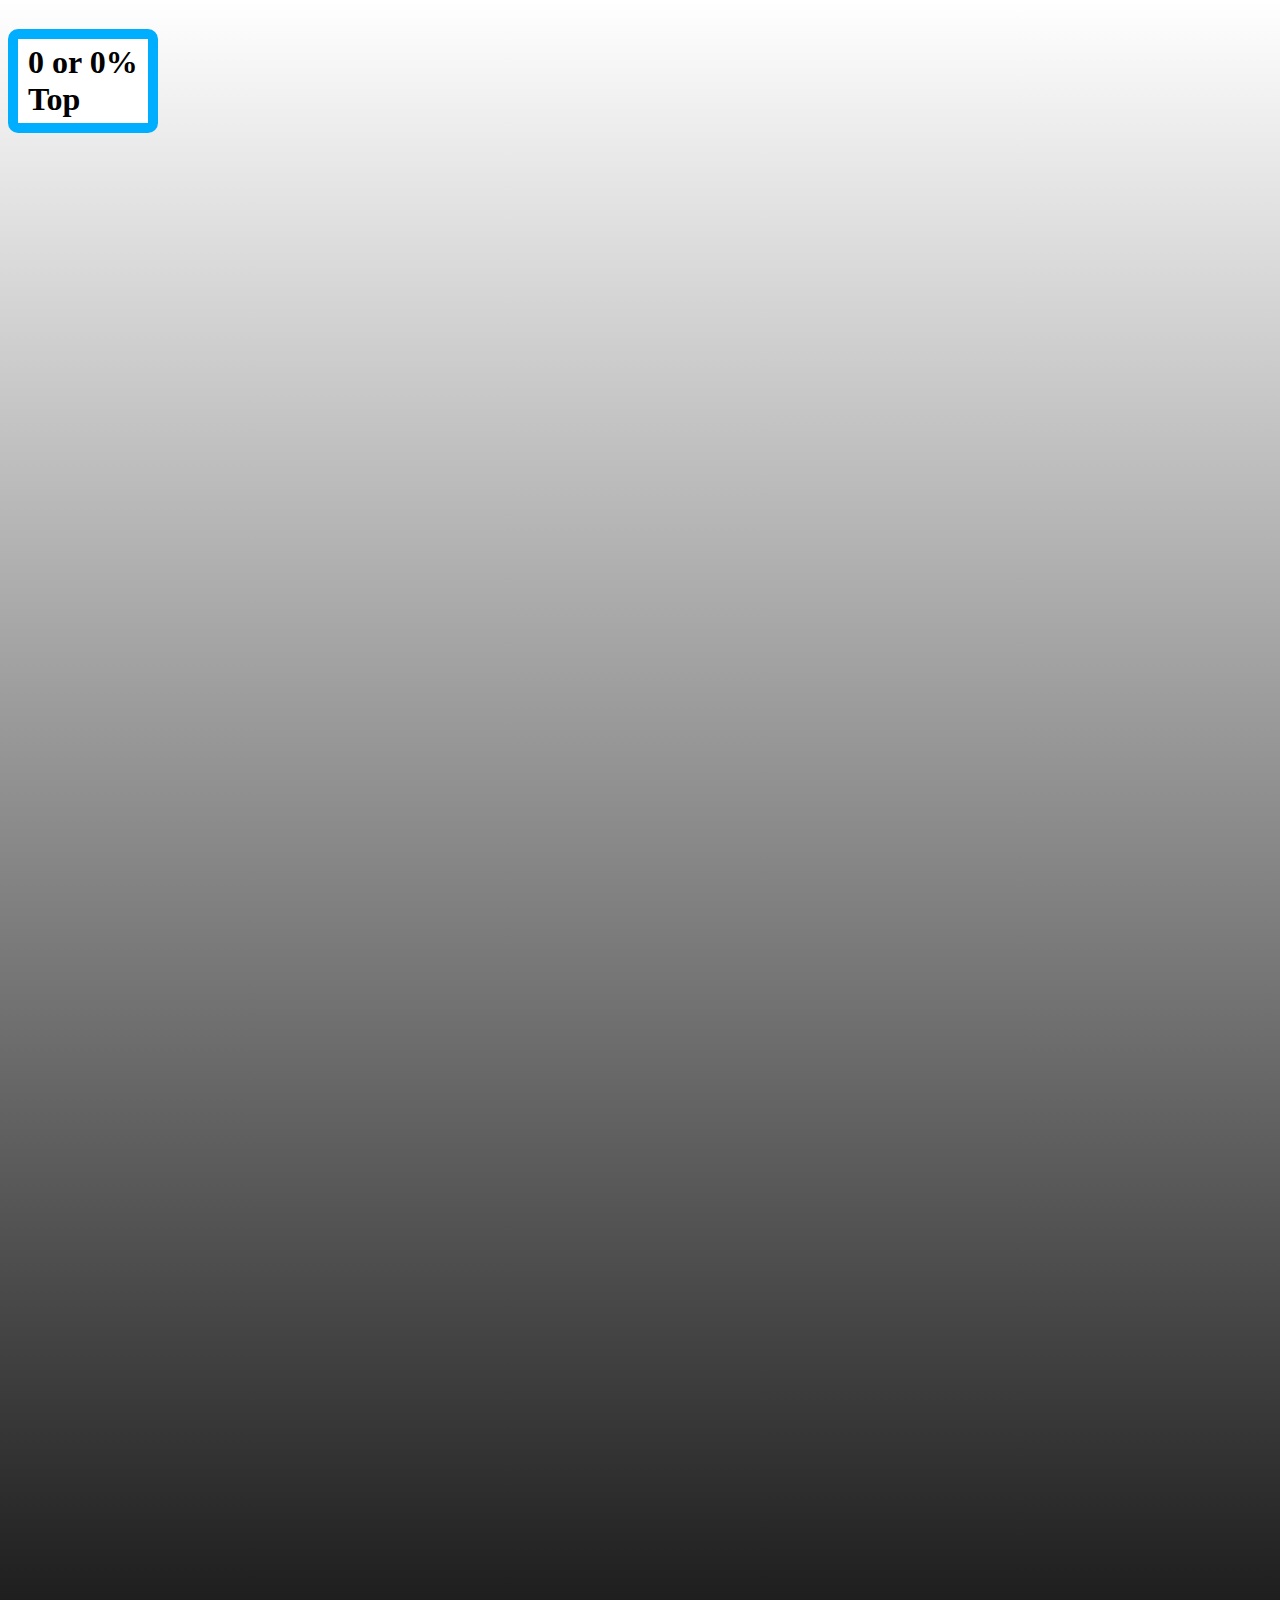
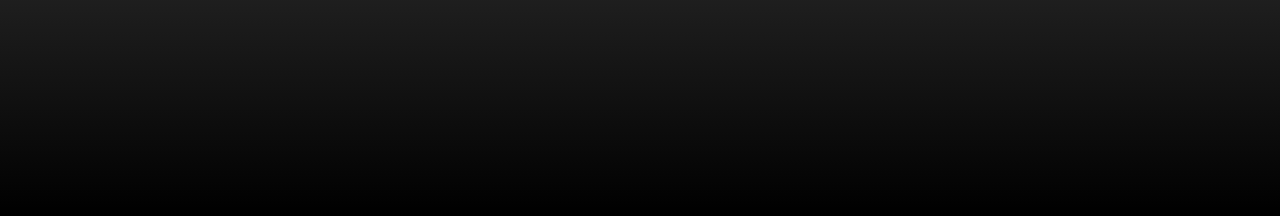
<file: Detect-scroll/index.html>
<!DOCTYPE html>
<html lang="en">
<head>
    <meta charset="UTF-8">
    <meta name="viewport" content="width=device-width, initial-scale=1.0">
    <title>detect-scroll</title>
    <script src="js/detect-scroll.js" defer ></script>
</head>
<body>
    <h1>0 or 0%<br> Top</h1>
    <style>
        body{
            height: 200vh;
            background: linear-gradient(#ffffff, #000000);
        }
        h1 {
            position: fixed;
            background-color: #ffffff;
            padding: 5px 10px;
            border: #00aeff solid 10px;
            border-radius: 10px;
        }
    </style>
</body>
</html>
</file>
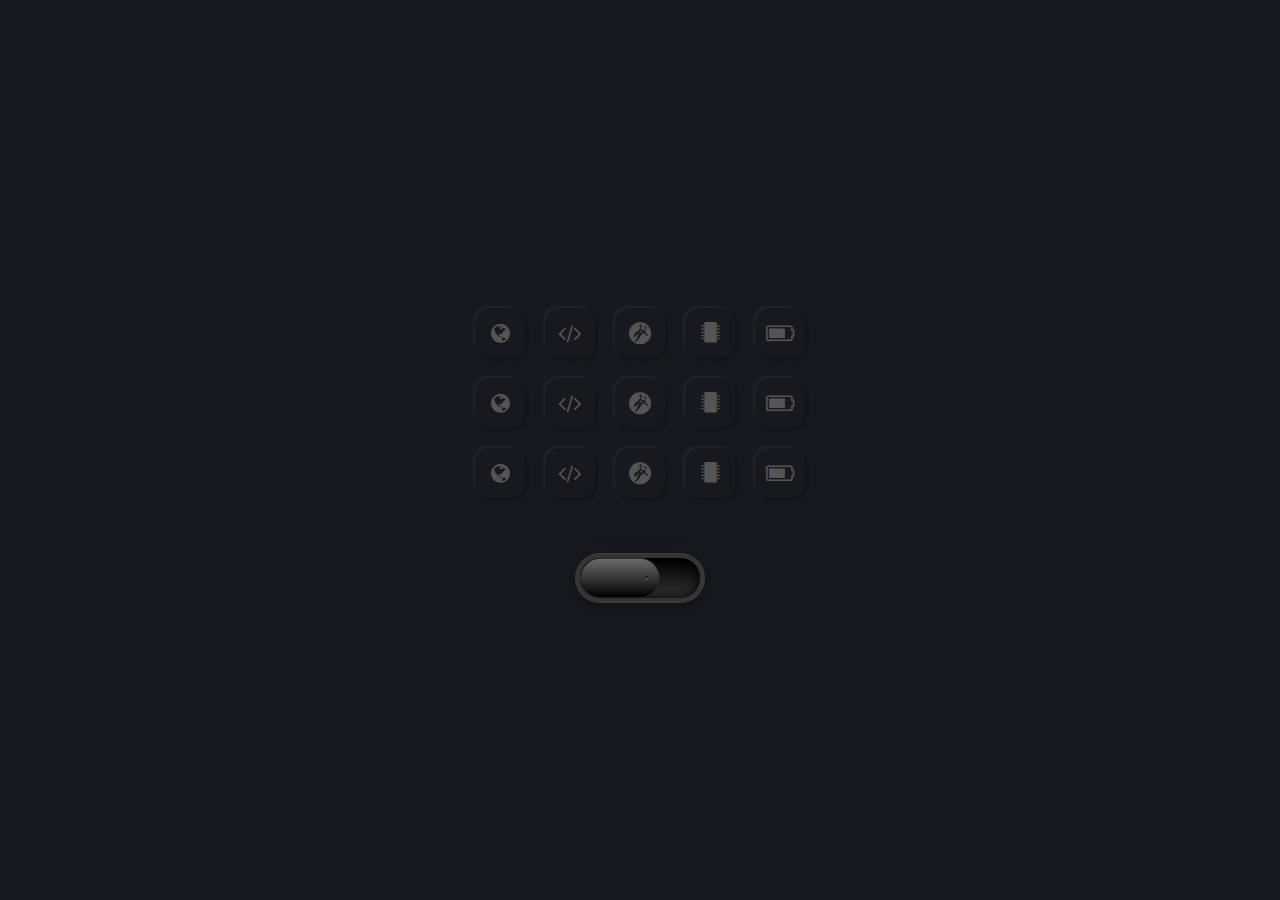
<file: Glowing-Buttons-CSS/index.html>
<!DOCTYPE html>
<html lang="en">
<head>
    <meta charset="UTF-8">
    <meta name="viewport" content="width=device-width, initial-scale=1.0">
    <title>Glowing-Buttons-CSS</title>
    <link rel="stylesheet" href="style.css">
    <link href="https://stackpath.bootstrapcdn.com/font-awesome/4.7.0/css/font-awesome.min.css" rel="stylesheet" integrity="sha384-wvfXpqpZZVQGK6TAh5PVlGOfQNHSoD2xbE+QkPxCAFlNEevoEH3Sl0sibVcOQVnN" crossorigin="anonymous">
</head>
<body>
    <ul>
        <li><a href="#"><i class="fa fa-globe" aria-hidden="true"></i></a></li>
        <li><a href="#"><i class="fa fa-code" aria-hidden="true"></i></a></li>
        <li><a href="#"><i class="fa fa-grav" aria-hidden="true"></i></a></li>
        <li><a href="#"><i class="fa fa-microchip" aria-hidden="true"></i></a></li>
        <li><a href="#"><i class="fa fa-battery-three-quarters" aria-hidden="true"></i></a></li>
    </ul>

    <ul>
        <li><a href="#"><i class="fa fa-globe" aria-hidden="true"></i></a></li>
        <li><a href="#"><i class="fa fa-code" aria-hidden="true"></i></a></li>
        <li><a href="#"><i class="fa fa-grav" aria-hidden="true"></i></a></li>
        <li><a href="#"><i class="fa fa-microchip" aria-hidden="true"></i></a></li>
        <li><a href="#"><i class="fa fa-battery-three-quarters" aria-hidden="true"></i></a></li>
    </ul>

    <ul>
        <li><a href="#"><i class="fa fa-globe" aria-hidden="true"></i></a></li>
        <li><a href="#"><i class="fa fa-code" aria-hidden="true"></i></a></li>
        <li><a href="#"><i class="fa fa-grav" aria-hidden="true"></i></a></li>
        <li><a href="#"><i class="fa fa-microchip" aria-hidden="true"></i></a></li>
        <li><a href="#"><i class="fa fa-battery-three-quarters" aria-hidden="true"></i></a></li>
    </ul>

    <div>
        <input type="checkbox" name="" >
    </div>
</body>
</html>
</file>
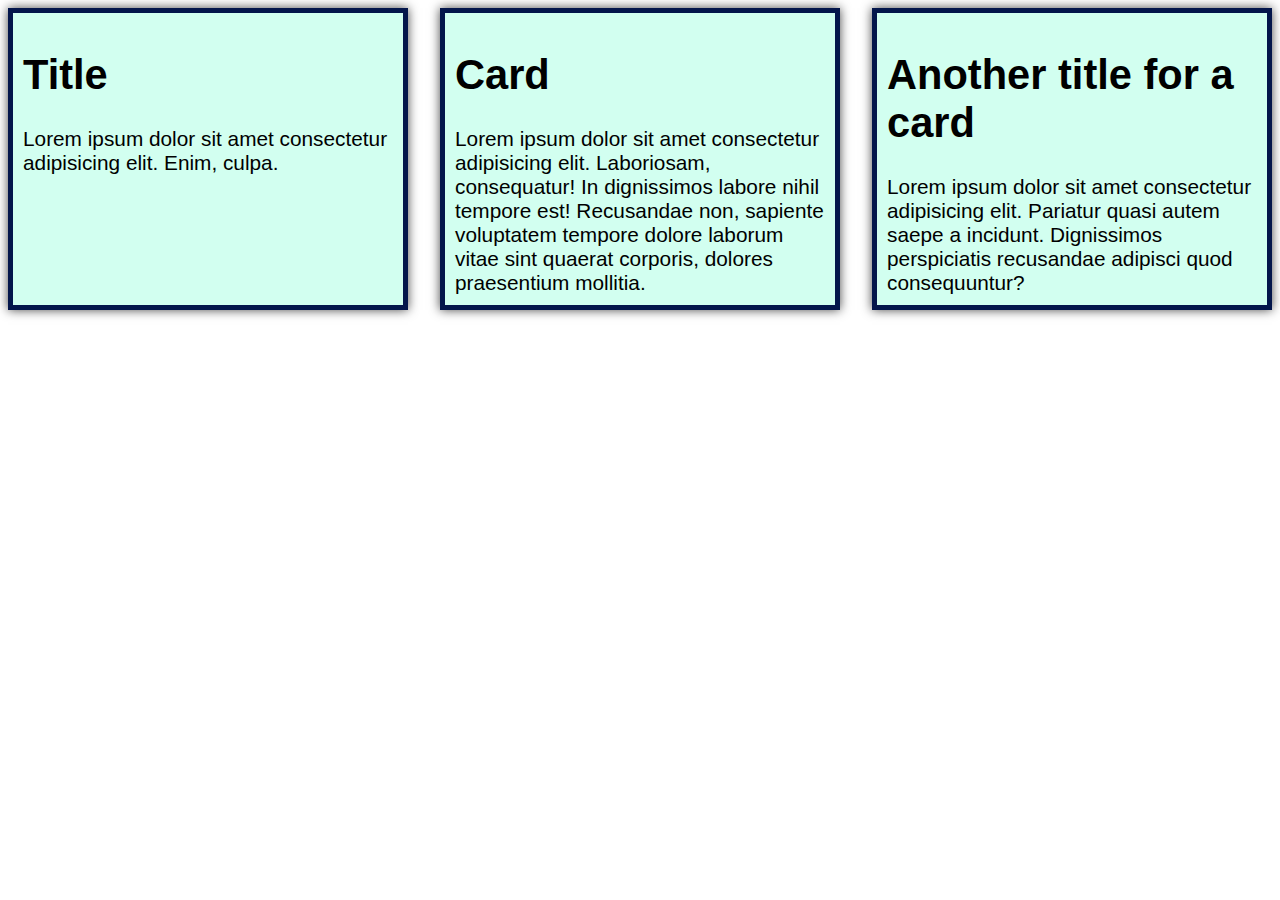
<file: Responsive-Columns-CSS/index.html>
<!DOCTYPE html>
<html lang="en">
<head>
    <meta charset="UTF-8">
    <meta name="viewport" content="width=device-width, initial-scale=1.0">
    <title>Responsive-Columns</title>

    <link rel="stylesheet" href="css/style.css">

</head>
<body>
    
    <div class="columns">
        <div class="card">
            <h1>Title</h1>
            Lorem ipsum dolor sit amet consectetur adipisicing elit. Enim, culpa.
        </div>
        <div class="card">
            <h1>Card</h1>
            Lorem ipsum dolor sit amet consectetur adipisicing elit. Laboriosam, consequatur! In dignissimos labore nihil tempore est! Recusandae non, sapiente voluptatem tempore dolore laborum vitae sint quaerat corporis, dolores praesentium mollitia.
        </div>
        <div class="card">
            <h1>Another title for a card</h1>
            Lorem ipsum dolor sit amet consectetur adipisicing elit. Pariatur quasi autem saepe a incidunt. Dignissimos perspiciatis recusandae adipisci quod consequuntur?
        </div>
    </div>

</body>
</html>
</file>
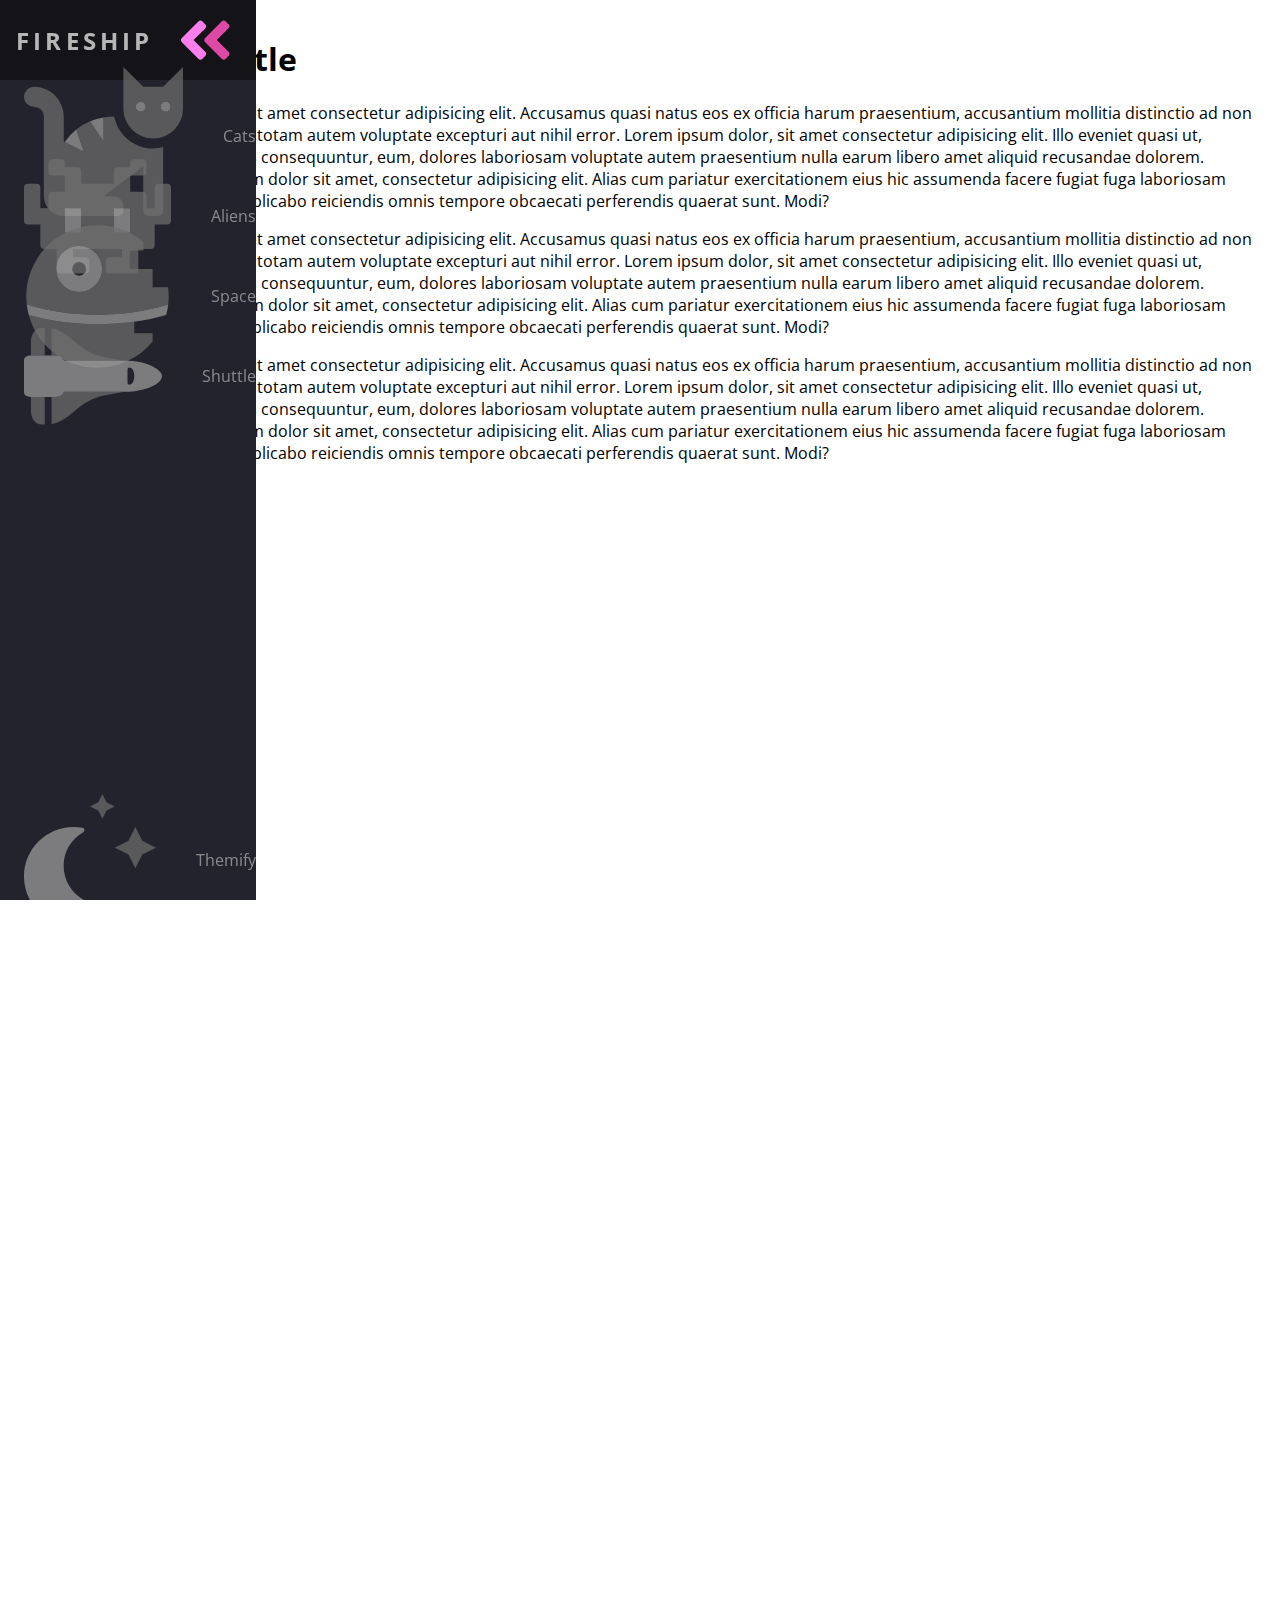
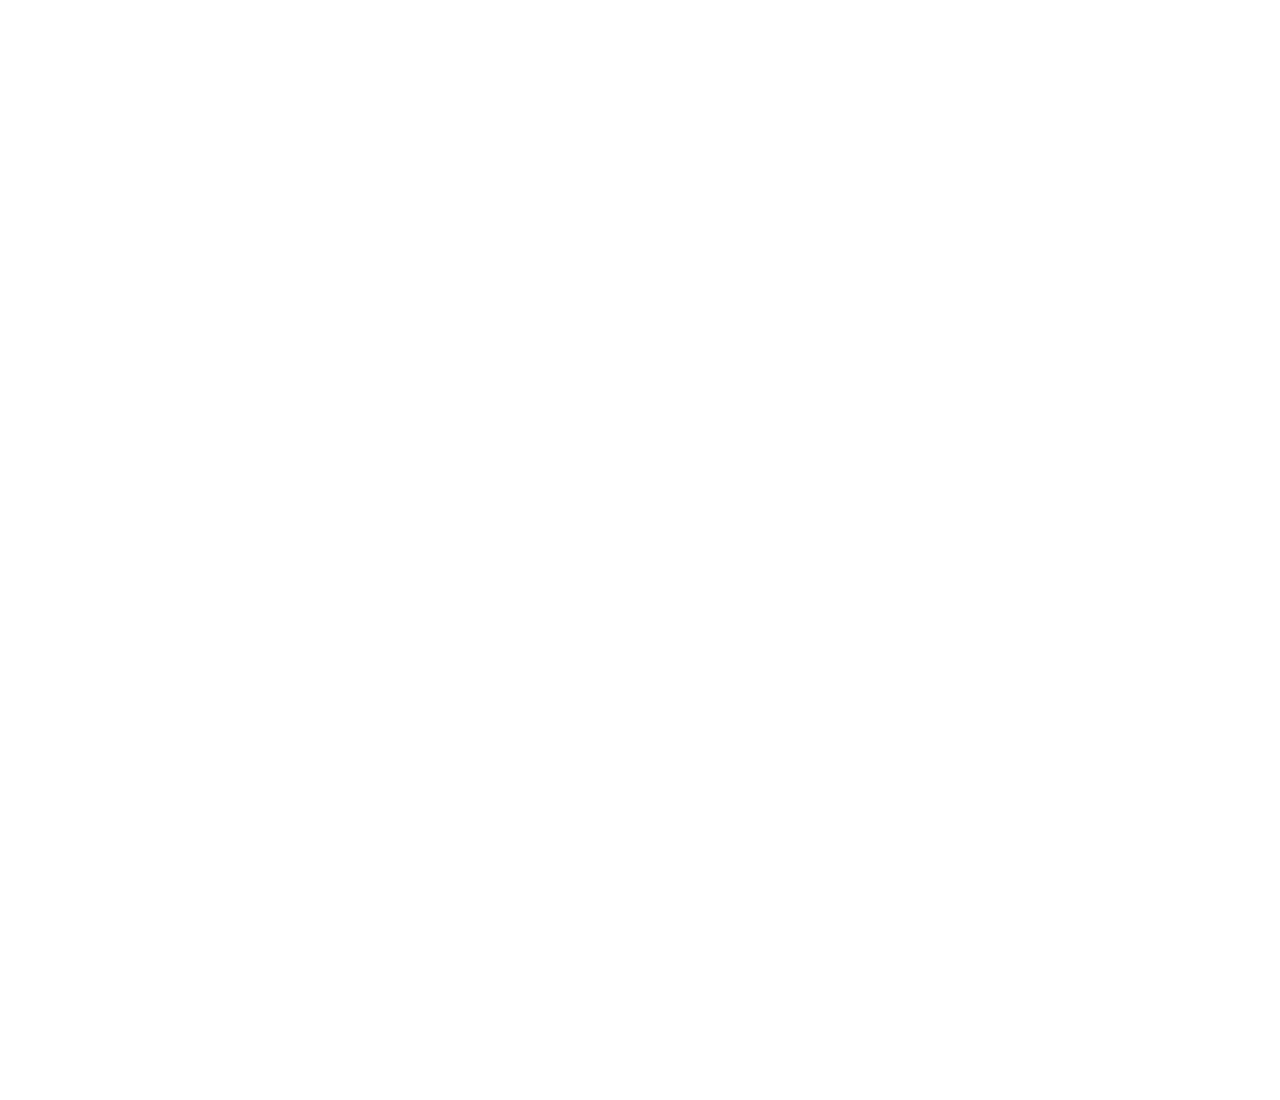
<file: Responsive-Side-Navbar-CSS/index.html>
<!DOCTYPE html>
<html lang="pt-BR">
    <head>
        <meta charset="UTF-8">
        <meta name="viewport" content="width=device-width, initial-scale=1.0">
        <link rel="stylesheet" href="CSS/style.css">
        <link
            href="https://fonts.googleapis.com/css?family=Open+Sans:300,400,700&display=swap"
            rel="stylesheet"
        />
        <title>Responsive-Side-Navbar-CSS</title>
    </head>

    <body>
        <nav class="navbar">
            <ul class="navbar-nav">
                <li class="logo">
                  <a href="#" class="nav-link">
                    <span class="link-text logo-text">Fireship</span>
                    <svg
                      aria-hidden="true"
                      focusable="false"
                      data-prefix="fad"
                      data-icon="angle-double-right"
                      role="img"
                      xmlns="http://www.w3.org/2000/svg"
                      viewBox="0 0 448 512"
                      class="svg-inline--fa fa-angle-double-right fa-w-14 fa-5x"
                    >
                      <g class="fa-group">
                        <path
                          fill="currentColor"
                          d="M224 273L88.37 409a23.78 23.78 0 0 1-33.8 0L32 386.36a23.94 23.94 0 0 1 0-33.89l96.13-96.37L32 159.73a23.94 23.94 0 0 1 0-33.89l22.44-22.79a23.78 23.78 0 0 1 33.8 0L223.88 239a23.94 23.94 0 0 1 .1 34z"
                          class="fa-secondary"
                        ></path>
                        <path
                          fill="currentColor"
                          d="M415.89 273L280.34 409a23.77 23.77 0 0 1-33.79 0L224 386.26a23.94 23.94 0 0 1 0-33.89L320.11 256l-96-96.47a23.94 23.94 0 0 1 0-33.89l22.52-22.59a23.77 23.77 0 0 1 33.79 0L416 239a24 24 0 0 1-.11 34z"
                          class="fa-primary"
                        ></path>
                      </g>
                    </svg>
                  </a>
                </li>
          
                <li class="nav-item">
                  <a href="#" class="nav-link">
                    <svg
                      aria-hidden="true"
                      focusable="false"
                      data-prefix="fad"
                      data-icon="cat"
                      role="img"
                      xmlns="http://www.w3.org/2000/svg"
                      viewBox="0 0 512 512"
                      class="svg-inline--fa fa-cat fa-w-16 fa-9x"
                    >
                      <g class="fa-group">
                        <path
                          fill="currentColor"
                          d="M448 96h-64l-64-64v134.4a96 96 0 0 0 192 0V32zm-72 80a16 16 0 1 1 16-16 16 16 0 0 1-16 16zm80 0a16 16 0 1 1 16-16 16 16 0 0 1-16 16zm-165.41 16a204.07 204.07 0 0 0-34.59 2.89V272l-43.15-64.73a183.93 183.93 0 0 0-44.37 26.17L192 304l-60.94-30.47L128 272v-80a96.1 96.1 0 0 0-96-96 32 32 0 0 0 0 64 32 32 0 0 1 32 32v256a64.06 64.06 0 0 0 64 64h176a16 16 0 0 0 16-16v-16a32 32 0 0 0-32-32h-32l128-96v144a16 16 0 0 0 16 16h32a16 16 0 0 0 16-16V289.86a126.78 126.78 0 0 1-32 4.54c-61.81 0-113.52-44.05-125.41-102.4z"
                          class="fa-secondary"
                        ></path>
                        <path
                          fill="currentColor"
                          d="M376 144a16 16 0 1 0 16 16 16 16 0 0 0-16-16zm80 0a16 16 0 1 0 16 16 16 16 0 0 0-16-16zM131.06 273.53L192 304l-23.52-70.56a192.06 192.06 0 0 0-37.42 40.09zM256 272v-77.11a198.62 198.62 0 0 0-43.15 12.38z"
                          class="fa-primary"
                        ></path>
                      </g>
                    </svg>
                    <span class="link-text">Cats</span>
                  </a>
                </li>
          
                <li class="nav-item">
                  <a href="#" class="nav-link">
                    <svg
                      aria-hidden="true"
                      focusable="false"
                      data-prefix="fad"
                      data-icon="alien-monster"
                      role="img"
                      xmlns="http://www.w3.org/2000/svg"
                      viewBox="0 0 576 512"
                      class="svg-inline--fa fa-alien-monster fa-w-18 fa-9x"
                    >
                      <g class="fa-group">
                        <path
                          fill="currentColor"
                          d="M560,128H528a15.99954,15.99954,0,0,0-16,16v80H480V176a15.99954,15.99954,0,0,0-16-16H416V96h48a16.00079,16.00079,0,0,0,16-16V48a15.99954,15.99954,0,0,0-16-16H432a15.99954,15.99954,0,0,0-16,16V64H368a15.99954,15.99954,0,0,0-16,16v48H224V80a15.99954,15.99954,0,0,0-16-16H160V48a15.99954,15.99954,0,0,0-16-16H112A15.99954,15.99954,0,0,0,96,48V80a16.00079,16.00079,0,0,0,16,16h48v64H112a15.99954,15.99954,0,0,0-16,16v48H64V144a15.99954,15.99954,0,0,0-16-16H16A15.99954,15.99954,0,0,0,0,144V272a16.00079,16.00079,0,0,0,16,16H64v80a16.00079,16.00079,0,0,0,16,16h48v80a16.00079,16.00079,0,0,0,16,16h96a16.00079,16.00079,0,0,0,16-16V432a15.99954,15.99954,0,0,0-16-16H192V384H384v32H336a15.99954,15.99954,0,0,0-16,16v32a16.00079,16.00079,0,0,0,16,16h96a16.00079,16.00079,0,0,0,16-16V384h48a16.00079,16.00079,0,0,0,16-16V288h48a16.00079,16.00079,0,0,0,16-16V144A15.99954,15.99954,0,0,0,560,128ZM224,320H160V224h64Zm192,0H352V224h64Z"
                          class="fa-secondary"
                        ></path>
                        <path
                          fill="currentColor"
                          d="M160,320h64V224H160Zm192-96v96h64V224Z"
                          class="fa-primary"
                        ></path>
                      </g>
                    </svg>
                    <span class="link-text">Aliens</span>
                  </a>
                </li>
          
                <li class="nav-item">
                  <a href="#" class="nav-link">
                    <svg
                      aria-hidden="true"
                      focusable="false"
                      data-prefix="fad"
                      data-icon="space-station-moon-alt"
                      role="img"
                      xmlns="http://www.w3.org/2000/svg"
                      viewBox="0 0 512 512"
                      class="svg-inline--fa fa-space-station-moon-alt fa-w-16 fa-5x"
                    >
                      <g class="fa-group">
                        <path
                          fill="currentColor"
                          d="M501.70312,224H448V160H368V96h48V66.67383A246.86934,246.86934,0,0,0,256,8C119.03125,8,8,119.0332,8,256a250.017,250.017,0,0,0,1.72656,28.26562C81.19531,306.76953,165.47656,320,256,320s174.80469-13.23047,246.27344-35.73438A250.017,250.017,0,0,0,504,256,248.44936,248.44936,0,0,0,501.70312,224ZM192,240a80,80,0,1,1,80-80A80.00021,80.00021,0,0,1,192,240ZM384,343.13867A940.33806,940.33806,0,0,1,256,352c-87.34375,0-168.71094-11.46094-239.28906-31.73633C45.05859,426.01953,141.29688,504,256,504a247.45808,247.45808,0,0,0,192-91.0918V384H384Z"
                          class="fa-secondary"
                        ></path>
                        <path
                          fill="currentColor"
                          d="M256,320c-90.52344,0-174.80469-13.23047-246.27344-35.73438a246.11376,246.11376,0,0,0,6.98438,35.998C87.28906,340.53906,168.65625,352,256,352s168.71094-11.46094,239.28906-31.73633a246.11376,246.11376,0,0,0,6.98438-35.998C430.80469,306.76953,346.52344,320,256,320Zm-64-80a80,80,0,1,0-80-80A80.00021,80.00021,0,0,0,192,240Zm0-104a24,24,0,1,1-24,24A23.99993,23.99993,0,0,1,192,136Z"
                          class="fa-primary"
                        ></path>
                      </g>
                    </svg>
                    <span class="link-text">Space</span>
                  </a>
                </li>
          
                <li class="nav-item">
                  <a href="#" class="nav-link">
                    <svg
                      aria-hidden="true"
                      focusable="false"
                      data-prefix="fad"
                      data-icon="space-shuttle"
                      role="img"
                      xmlns="http://www.w3.org/2000/svg"
                      viewBox="0 0 640 512"
                      class="svg-inline--fa fa-space-shuttle fa-w-20 fa-5x"
                    >
                      <g class="fa-group">
                        <path
                          fill="currentColor"
                          d="M32 416c0 35.35 21.49 64 48 64h16V352H32zm154.54-232h280.13L376 168C243 140.59 222.45 51.22 128 34.65V160h18.34a45.62 45.62 0 0 1 40.2 24zM32 96v64h64V32H80c-26.51 0-48 28.65-48 64zm114.34 256H128v125.35C222.45 460.78 243 371.41 376 344l90.67-16H186.54a45.62 45.62 0 0 1-40.2 24z"
                          class="fa-secondary"
                        ></path>
                        <path
                          fill="currentColor"
                          d="M592.6 208.24C559.73 192.84 515.78 184 472 184H186.54a45.62 45.62 0 0 0-40.2-24H32c-23.2 0-32 10-32 24v144c0 14 8.82 24 32 24h114.34a45.62 45.62 0 0 0 40.2-24H472c43.78 0 87.73-8.84 120.6-24.24C622.28 289.84 640 272 640 256s-17.72-33.84-47.4-47.76zM488 296a8 8 0 0 1-8-8v-64a8 8 0 0 1 8-8c31.91 0 31.94 80 0 80z"
                          class="fa-primary"
                        ></path>
                      </g>
                    </svg>
                    <span class="link-text">Shuttle</span>
                  </a>
                </li>
          
                <li class="nav-item" id="themeButton">
                  <a href="#" class="nav-link">
                    <svg
                      class="theme-icon"
                      id="lightIcon"
                      aria-hidden="true"
                      focusable="false"
                      data-prefix="fad"
                      data-icon="moon-stars"
                      role="img"
                      xmlns="http://www.w3.org/2000/svg"
                      viewBox="0 0 512 512"
                      class="svg-inline--fa fa-moon-stars fa-w-16 fa-7x"
                    >
                      <g class="fa-group">
                        <path
                          fill="currentColor"
                          d="M320 32L304 0l-16 32-32 16 32 16 16 32 16-32 32-16zm138.7 149.3L432 128l-26.7 53.3L352 208l53.3 26.7L432 288l26.7-53.3L512 208z"
                          class="fa-secondary"
                        ></path>
                        <path
                          fill="currentColor"
                          d="M332.2 426.4c8.1-1.6 13.9 8 8.6 14.5a191.18 191.18 0 0 1-149 71.1C85.8 512 0 426 0 320c0-120 108.7-210.6 227-188.8 8.2 1.6 10.1 12.6 2.8 16.7a150.3 150.3 0 0 0-76.1 130.8c0 94 85.4 165.4 178.5 147.7z"
                          class="fa-primary"
                        ></path>
                      </g>
                    </svg>
                    <!--
                    <svg
                      class="theme-icon"
                      id="solarIcon"
                      aria-hidden="true"
                      focusable="false"
                      data-prefix="fad"
                      data-icon="sun"
                      role="img"
                      xmlns="http://www.w3.org/2000/svg"
                      viewBox="0 0 512 512"
                      class="svg-inline--fa fa-sun fa-w-16 fa-7x"
                    >
                      <g class="fa-group">
                        <path
                          fill="currentColor"
                          d="M502.42 240.5l-94.7-47.3 33.5-100.4c4.5-13.6-8.4-26.5-21.9-21.9l-100.4 33.5-47.41-94.8a17.31 17.31 0 0 0-31 0l-47.3 94.7L92.7 70.8c-13.6-4.5-26.5 8.4-21.9 21.9l33.5 100.4-94.7 47.4a17.31 17.31 0 0 0 0 31l94.7 47.3-33.5 100.5c-4.5 13.6 8.4 26.5 21.9 21.9l100.41-33.5 47.3 94.7a17.31 17.31 0 0 0 31 0l47.31-94.7 100.4 33.5c13.6 4.5 26.5-8.4 21.9-21.9l-33.5-100.4 94.7-47.3a17.33 17.33 0 0 0 .2-31.1zm-155.9 106c-49.91 49.9-131.11 49.9-181 0a128.13 128.13 0 0 1 0-181c49.9-49.9 131.1-49.9 181 0a128.13 128.13 0 0 1 0 181z"
                          class="fa-secondary"
                        ></path>
                        <path
                          fill="currentColor"
                          d="M352 256a96 96 0 1 1-96-96 96.15 96.15 0 0 1 96 96z"
                          class="fa-primary"
                        ></path>
                      </g>
                    </svg>
                    <svg
                      class="theme-icon"
                      id="darkIcon"
                      aria-hidden="true"
                      focusable="false"
                      data-prefix="fad"
                      data-icon="sunglasses"
                      role="img"
                      xmlns="http://www.w3.org/2000/svg"
                      viewBox="0 0 576 512"
                      class="svg-inline--fa fa-sunglasses fa-w-18 fa-7x"
                    >
                      <g class="fa-group">
                        <path
                          fill="currentColor"
                          d="M574.09 280.38L528.75 98.66a87.94 87.94 0 0 0-113.19-62.14l-15.25 5.08a16 16 0 0 0-10.12 20.25L395.25 77a16 16 0 0 0 20.22 10.13l13.19-4.39c10.87-3.63 23-3.57 33.15 1.73a39.59 39.59 0 0 1 20.38 25.81l38.47 153.83a276.7 276.7 0 0 0-81.22-12.47c-34.75 0-74 7-114.85 26.75h-73.18c-40.85-19.75-80.07-26.75-114.85-26.75a276.75 276.75 0 0 0-81.22 12.45l38.47-153.8a39.61 39.61 0 0 1 20.38-25.82c10.15-5.29 22.28-5.34 33.15-1.73l13.16 4.39A16 16 0 0 0 180.75 77l5.06-15.19a16 16 0 0 0-10.12-20.21l-15.25-5.08A87.95 87.95 0 0 0 47.25 98.65L1.91 280.38A75.35 75.35 0 0 0 0 295.86v70.25C0 429 51.59 480 115.19 480h37.12c60.28 0 110.38-45.94 114.88-105.37l2.93-38.63h35.76l2.93 38.63c4.5 59.43 54.6 105.37 114.88 105.37h37.12C524.41 480 576 429 576 366.13v-70.25a62.67 62.67 0 0 0-1.91-15.5zM203.38 369.8c-2 25.9-24.41 46.2-51.07 46.2h-37.12C87 416 64 393.63 64 366.11v-37.55a217.35 217.35 0 0 1 72.59-12.9 196.51 196.51 0 0 1 69.91 12.9zM512 366.13c0 27.5-23 49.87-51.19 49.87h-37.12c-26.69 0-49.1-20.3-51.07-46.2l-3.12-41.24a196.55 196.55 0 0 1 69.94-12.9A217.41 217.41 0 0 1 512 328.58z"
                          class="fa-secondary"
                        ></path>
                        <path
                          fill="currentColor"
                          d="M64.19 367.9c0-.61-.19-1.18-.19-1.8 0 27.53 23 49.9 51.19 49.9h37.12c26.66 0 49.1-20.3 51.07-46.2l3.12-41.24c-14-5.29-28.31-8.38-42.78-10.42zm404-50l-95.83 47.91.3 4c2 25.9 24.38 46.2 51.07 46.2h37.12C489 416 512 393.63 512 366.13v-37.55a227.76 227.76 0 0 0-43.85-10.66z"
                          class="fa-primary"
                        ></path>
                      </g>
                    </svg>
                    -->
                    <span class="link-text">Themify</span>
                  </a>
                </li>
              </ul>
        </nav>

        <main>
            <h1>random title</h1>

            <p>Lorem ipsum dolor sit amet consectetur adipisicing elit. Accusamus quasi natus eos ex officia harum praesentium, accusantium mollitia distinctio ad non consequuntur saepe totam autem voluptate excepturi aut nihil error. Lorem ipsum dolor, sit amet consectetur adipisicing elit. Illo eveniet quasi ut, cumque officiis facilis consequuntur, eum, dolores laboriosam voluptate autem praesentium nulla earum libero amet aliquid recusandae dolorem. Quidem. Lorem ipsum dolor sit amet, consectetur adipisicing elit. Alias cum pariatur exercitationem eius hic assumenda facere fugiat fuga laboriosam eveniet, voluptate explicabo reiciendis omnis tempore obcaecati perferendis quaerat sunt. Modi?</p>
            <p>Lorem ipsum dolor sit amet consectetur adipisicing elit. Accusamus quasi natus eos ex officia harum praesentium, accusantium mollitia distinctio ad non consequuntur saepe totam autem voluptate excepturi aut nihil error. Lorem ipsum dolor, sit amet consectetur adipisicing elit. Illo eveniet quasi ut, cumque officiis facilis consequuntur, eum, dolores laboriosam voluptate autem praesentium nulla earum libero amet aliquid recusandae dolorem. Quidem. Lorem ipsum dolor sit amet, consectetur adipisicing elit. Alias cum pariatur exercitationem eius hic assumenda facere fugiat fuga laboriosam eveniet, voluptate explicabo reiciendis omnis tempore obcaecati perferendis quaerat sunt. Modi?</p>
            <p>Lorem ipsum dolor sit amet consectetur adipisicing elit. Accusamus quasi natus eos ex officia harum praesentium, accusantium mollitia distinctio ad non consequuntur saepe totam autem voluptate excepturi aut nihil error. Lorem ipsum dolor, sit amet consectetur adipisicing elit. Illo eveniet quasi ut, cumque officiis facilis consequuntur, eum, dolores laboriosam voluptate autem praesentium nulla earum libero amet aliquid recusandae dolorem. Quidem. Lorem ipsum dolor sit amet, consectetur adipisicing elit. Alias cum pariatur exercitationem eius hic assumenda facere fugiat fuga laboriosam eveniet, voluptate explicabo reiciendis omnis tempore obcaecati perferendis quaerat sunt. Modi?</p>
        </main>
    </body>
</html>
</file>
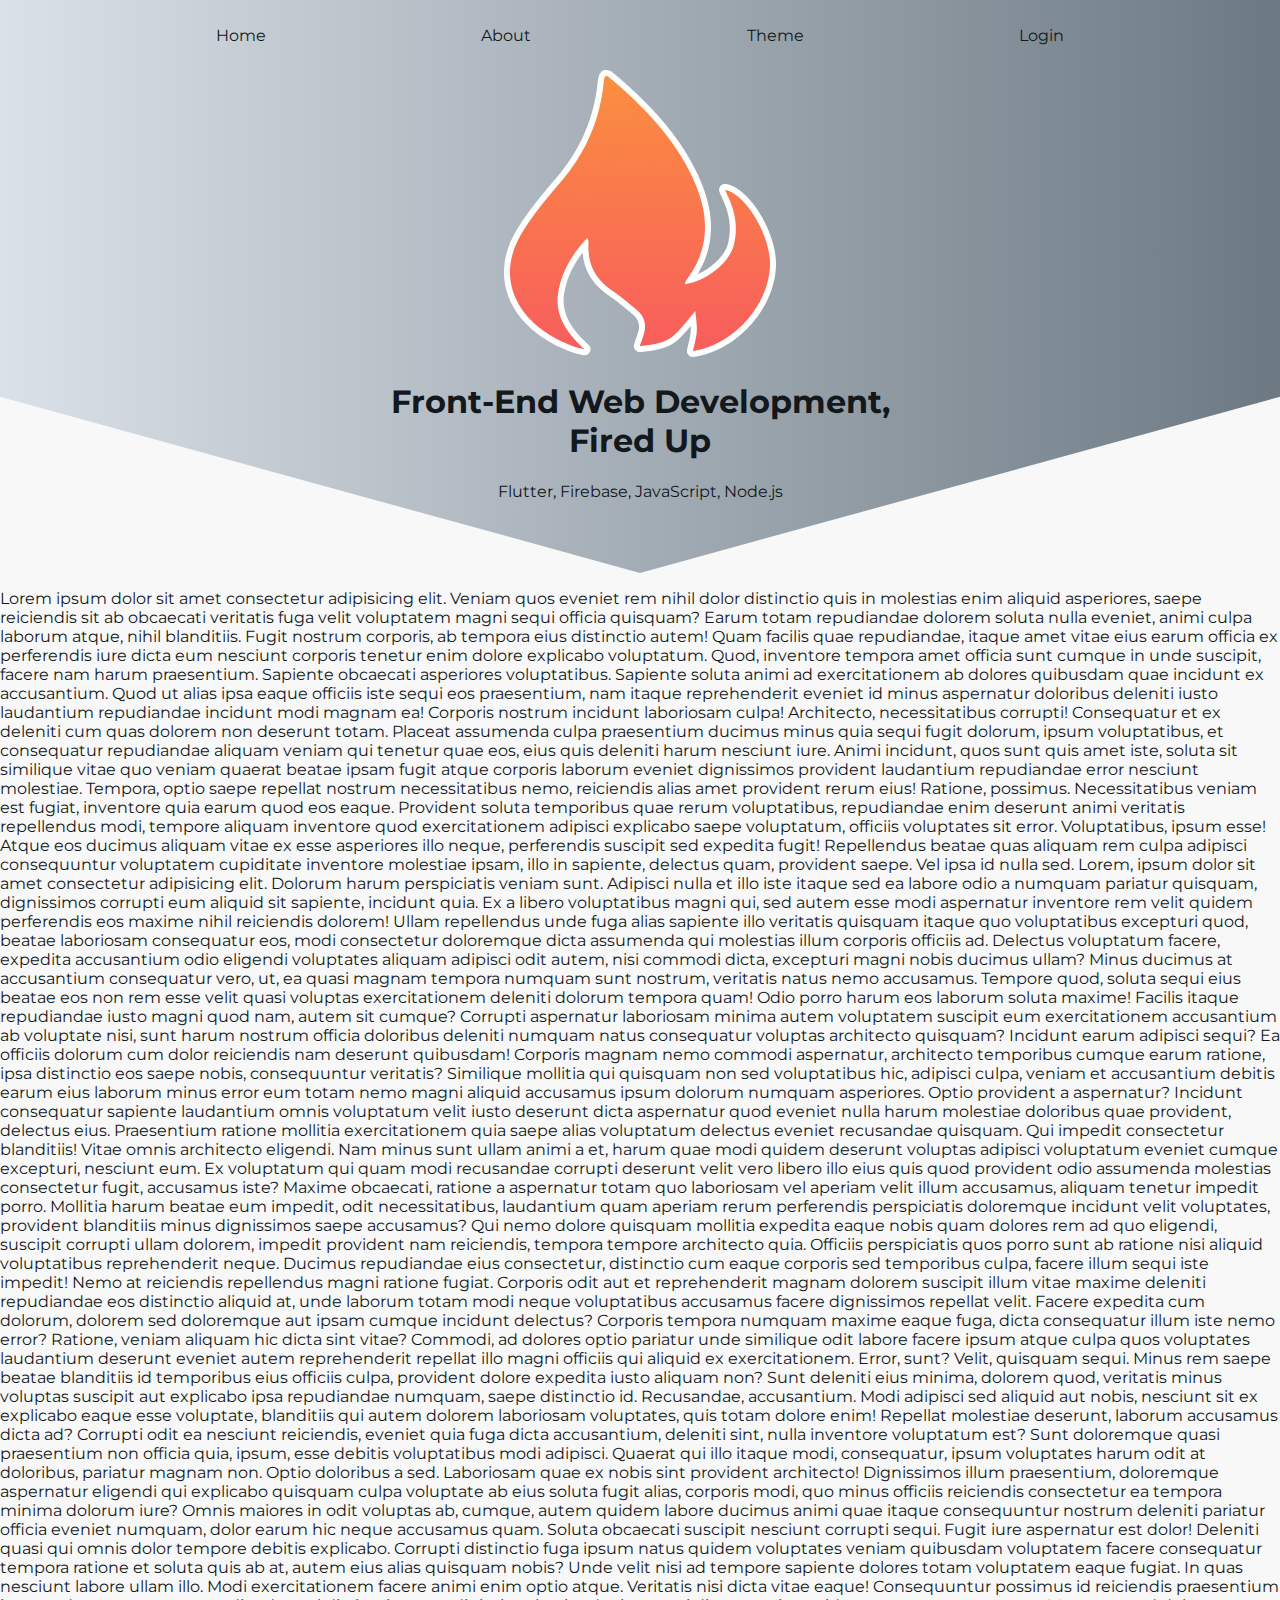
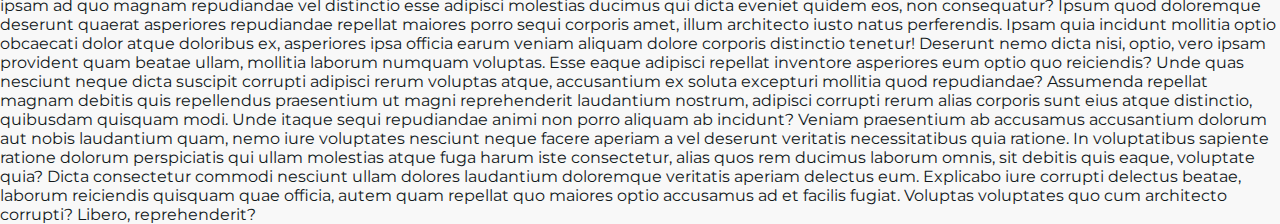
<file: Theme-Switcher/index.html>
<!DOCTYPE html>
<html lang="pt-BR">
<head>
    <meta charset="UTF-8">
    <meta name="viewport" content="width=device-width, initial-scale=1.0">
    <title>Theme-Switcher</title>

    <link
      href="https://fonts.googleapis.com/css?family=Montserrat&display=swap"
      rel="stylesheet"
    />

    <link rel="stylesheet" href="css/style.css">

    <script defer src="js/scripts.js"></script><!--"defer" carrega o script depois da paigina-->
</head>
<body class="light">

    <nav class="navbar">
        <ul class="navbar-nav">
            <li class="nav-item">Home</li>
            <li class="nav-item">About</li>

            <!--Dropdown menu-->
            <li class="nav-item has-dropdown">
                <a href="#">Theme</a>
                <ul class="dropdown">
                    <li class="dropdown-item">
                        <a href="#" id="light">light</a>
                    </li>
                    <li class="dropdown-item">
                        <a href="#" id="dark">dark</a>
                    </li>
                    <li class="dropdown-item">
                        <a href="#" id="solar">solarize</a>
                    </li>
                </ul>
            </li>

            <li class="nav-item">Login</li>
        </ul>
    </nav>

    <header>
        <img src="img/logo.png" class="logo" alt="logo">
        <h1>Front-End Web Development,<br>Fired Up</h1>

        <p>Flutter, Firebase, JavaScript, Node.js</p>
    </header>

    <main>
        Lorem ipsum dolor sit amet consectetur adipisicing elit. Veniam quos eveniet rem nihil dolor distinctio quis in molestias enim aliquid asperiores, saepe reiciendis sit ab obcaecati veritatis fuga velit voluptatem magni sequi officia quisquam? Earum totam repudiandae dolorem soluta nulla eveniet, animi culpa laborum atque, nihil blanditiis. Fugit nostrum corporis, ab tempora eius distinctio autem! Quam facilis quae repudiandae, itaque amet vitae eius earum officia ex perferendis iure dicta eum nesciunt corporis tenetur enim dolore explicabo voluptatum. Quod, inventore tempora amet officia sunt cumque in unde suscipit, facere nam harum praesentium. Sapiente obcaecati asperiores voluptatibus. Sapiente soluta animi ad exercitationem ab dolores quibusdam quae incidunt ex accusantium. Quod ut alias ipsa eaque officiis iste sequi eos praesentium, nam itaque reprehenderit eveniet id minus aspernatur doloribus deleniti iusto laudantium repudiandae incidunt modi magnam ea! Corporis nostrum incidunt laboriosam culpa! Architecto, necessitatibus corrupti! Consequatur et ex deleniti cum quas dolorem non deserunt totam. Placeat assumenda culpa praesentium ducimus minus quia sequi fugit dolorum, ipsum voluptatibus, et consequatur repudiandae aliquam veniam qui tenetur quae eos, eius quis deleniti harum nesciunt iure. Animi incidunt, quos sunt quis amet iste, soluta sit similique vitae quo veniam quaerat beatae ipsam fugit atque corporis laborum eveniet dignissimos provident laudantium repudiandae error nesciunt molestiae. Tempora, optio saepe repellat nostrum necessitatibus nemo, reiciendis alias amet provident rerum eius! Ratione, possimus. Necessitatibus veniam est fugiat, inventore quia earum quod eos eaque. Provident soluta temporibus quae rerum voluptatibus, repudiandae enim deserunt animi veritatis repellendus modi, tempore aliquam inventore quod exercitationem adipisci explicabo saepe voluptatum, officiis voluptates sit error. Voluptatibus, ipsum esse! Atque eos ducimus aliquam vitae ex esse asperiores illo neque, perferendis suscipit sed expedita fugit! Repellendus beatae quas aliquam rem culpa adipisci consequuntur voluptatem cupiditate inventore molestiae ipsam, illo in sapiente, delectus quam, provident saepe. Vel ipsa id nulla sed.
        Lorem, ipsum dolor sit amet consectetur adipisicing elit. Dolorum harum perspiciatis veniam sunt. Adipisci nulla et illo iste itaque sed ea labore odio a numquam pariatur quisquam, dignissimos corrupti eum aliquid sit sapiente, incidunt quia. Ex a libero voluptatibus magni qui, sed autem esse modi aspernatur inventore rem velit quidem perferendis eos maxime nihil reiciendis dolorem! Ullam repellendus unde fuga alias sapiente illo veritatis quisquam itaque quo voluptatibus excepturi quod, beatae laboriosam consequatur eos, modi consectetur doloremque dicta assumenda qui molestias illum corporis officiis ad. Delectus voluptatum facere, expedita accusantium odio eligendi voluptates aliquam adipisci odit autem, nisi commodi dicta, excepturi magni nobis ducimus ullam? Minus ducimus at accusantium consequatur vero, ut, ea quasi magnam tempora numquam sunt nostrum, veritatis natus nemo accusamus. Tempore quod, soluta sequi eius beatae eos non rem esse velit quasi voluptas exercitationem deleniti dolorum tempora quam! Odio porro harum eos laborum soluta maxime! Facilis itaque repudiandae iusto magni quod nam, autem sit cumque? Corrupti aspernatur laboriosam minima autem voluptatem suscipit eum exercitationem accusantium ab voluptate nisi, sunt harum nostrum officia doloribus deleniti numquam natus consequatur voluptas architecto quisquam? Incidunt earum adipisci sequi? Ea officiis dolorum cum dolor reiciendis nam deserunt quibusdam! Corporis magnam nemo commodi aspernatur, architecto temporibus cumque earum ratione, ipsa distinctio eos saepe nobis, consequuntur veritatis? Similique mollitia qui quisquam non sed voluptatibus hic, adipisci culpa, veniam et accusantium debitis earum eius laborum minus error eum totam nemo magni aliquid accusamus ipsum dolorum numquam asperiores. Optio provident a aspernatur? Incidunt consequatur sapiente laudantium omnis voluptatum velit iusto deserunt dicta aspernatur quod eveniet nulla harum molestiae doloribus quae provident, delectus eius. Praesentium ratione mollitia exercitationem quia saepe alias voluptatum delectus eveniet recusandae quisquam. Qui impedit consectetur blanditiis! Vitae omnis architecto eligendi. Nam minus sunt ullam animi a et, harum quae modi quidem deserunt voluptas adipisci voluptatum eveniet cumque excepturi, nesciunt eum. Ex voluptatum qui quam modi recusandae corrupti deserunt velit vero libero illo eius quis quod provident odio assumenda molestias consectetur fugit, accusamus iste? Maxime obcaecati, ratione a aspernatur totam quo laboriosam vel aperiam velit illum accusamus, aliquam tenetur impedit porro. Mollitia harum beatae eum impedit, odit necessitatibus, laudantium quam aperiam rerum perferendis perspiciatis doloremque incidunt velit voluptates, provident blanditiis minus dignissimos saepe accusamus? Qui nemo dolore quisquam mollitia expedita eaque nobis quam dolores rem ad quo eligendi, suscipit corrupti ullam dolorem, impedit provident nam reiciendis, tempora tempore architecto quia. Officiis perspiciatis quos porro sunt ab ratione nisi aliquid voluptatibus reprehenderit neque. Ducimus repudiandae eius consectetur, distinctio cum eaque corporis sed temporibus culpa, facere illum sequi iste impedit! Nemo at reiciendis repellendus magni ratione fugiat. Corporis odit aut et reprehenderit magnam dolorem suscipit illum vitae maxime deleniti repudiandae eos distinctio aliquid at, unde laborum totam modi neque voluptatibus accusamus facere dignissimos repellat velit. Facere expedita cum dolorum, dolorem sed doloremque aut ipsam cumque incidunt delectus? Corporis tempora numquam maxime eaque fuga, dicta consequatur illum iste nemo error? Ratione, veniam aliquam hic dicta sint vitae? Commodi, ad dolores optio pariatur unde similique odit labore facere ipsum atque culpa quos voluptates laudantium deserunt eveniet autem reprehenderit repellat illo magni officiis qui aliquid ex exercitationem. Error, sunt? Velit, quisquam sequi. Minus rem saepe beatae blanditiis id temporibus eius officiis culpa, provident dolore expedita iusto aliquam non? Sunt deleniti eius minima, dolorem quod, veritatis minus voluptas suscipit aut explicabo ipsa repudiandae numquam, saepe distinctio id. Recusandae, accusantium. Modi adipisci sed aliquid aut nobis, nesciunt sit ex explicabo eaque esse voluptate, blanditiis qui autem dolorem laboriosam voluptates, quis totam dolore enim! Repellat molestiae deserunt, laborum accusamus dicta ad? Corrupti odit ea nesciunt reiciendis, eveniet quia fuga dicta accusantium, deleniti sint, nulla inventore voluptatum est? Sunt doloremque quasi praesentium non officia quia, ipsum, esse debitis voluptatibus modi adipisci. Quaerat qui illo itaque modi, consequatur, ipsum voluptates harum odit at doloribus, pariatur magnam non. Optio doloribus a sed. Laboriosam quae ex nobis sint provident architecto! Dignissimos illum praesentium, doloremque aspernatur eligendi qui explicabo quisquam culpa voluptate ab eius soluta fugit alias, corporis modi, quo minus officiis reiciendis consectetur ea tempora minima dolorum iure? Omnis maiores in odit voluptas ab, cumque, autem quidem labore ducimus animi quae itaque consequuntur nostrum deleniti pariatur officia eveniet numquam, dolor earum hic neque accusamus quam. Soluta obcaecati suscipit nesciunt corrupti sequi. Fugit iure aspernatur est dolor! Deleniti quasi qui omnis dolor tempore debitis explicabo. Corrupti distinctio fuga ipsum natus quidem voluptates veniam quibusdam voluptatem facere consequatur tempora ratione et soluta quis ab at, autem eius alias quisquam nobis? Unde velit nisi ad tempore sapiente dolores totam voluptatem eaque fugiat. In quas nesciunt labore ullam illo. Modi exercitationem facere animi enim optio atque. Veritatis nisi dicta vitae eaque! Consequuntur possimus id reiciendis praesentium ipsam ad quo magnam repudiandae vel distinctio esse adipisci molestias ducimus qui dicta eveniet quidem eos, non consequatur? Ipsum quod doloremque deserunt quaerat asperiores repudiandae repellat maiores porro sequi corporis amet, illum architecto iusto natus perferendis. Ipsam quia incidunt mollitia optio obcaecati dolor atque doloribus ex, asperiores ipsa officia earum veniam aliquam dolore corporis distinctio tenetur! Deserunt nemo dicta nisi, optio, vero ipsam provident quam beatae ullam, mollitia laborum numquam voluptas. Esse eaque adipisci repellat inventore asperiores eum optio quo reiciendis? Unde quas nesciunt neque dicta suscipit corrupti adipisci rerum voluptas atque, accusantium ex soluta excepturi mollitia quod repudiandae? Assumenda repellat magnam debitis quis repellendus praesentium ut magni reprehenderit laudantium nostrum, adipisci corrupti rerum alias corporis sunt eius atque distinctio, quibusdam quisquam modi. Unde itaque sequi repudiandae animi non porro aliquam ab incidunt? Veniam praesentium ab accusamus accusantium dolorum aut nobis laudantium quam, nemo iure voluptates nesciunt neque facere aperiam a vel deserunt veritatis necessitatibus quia ratione. In voluptatibus sapiente ratione dolorum perspiciatis qui ullam molestias atque fuga harum iste consectetur, alias quos rem ducimus laborum omnis, sit debitis quis eaque, voluptate quia? Dicta consectetur commodi nesciunt ullam dolores laudantium doloremque veritatis aperiam delectus eum. Explicabo iure corrupti delectus beatae, laborum reiciendis quisquam quae officia, autem quam repellat quo maiores optio accusamus ad et facilis fugiat. Voluptas voluptates quo cum architecto corrupti? Libero, reprehenderit?
    </main>
    
</body>
</html>
</file>
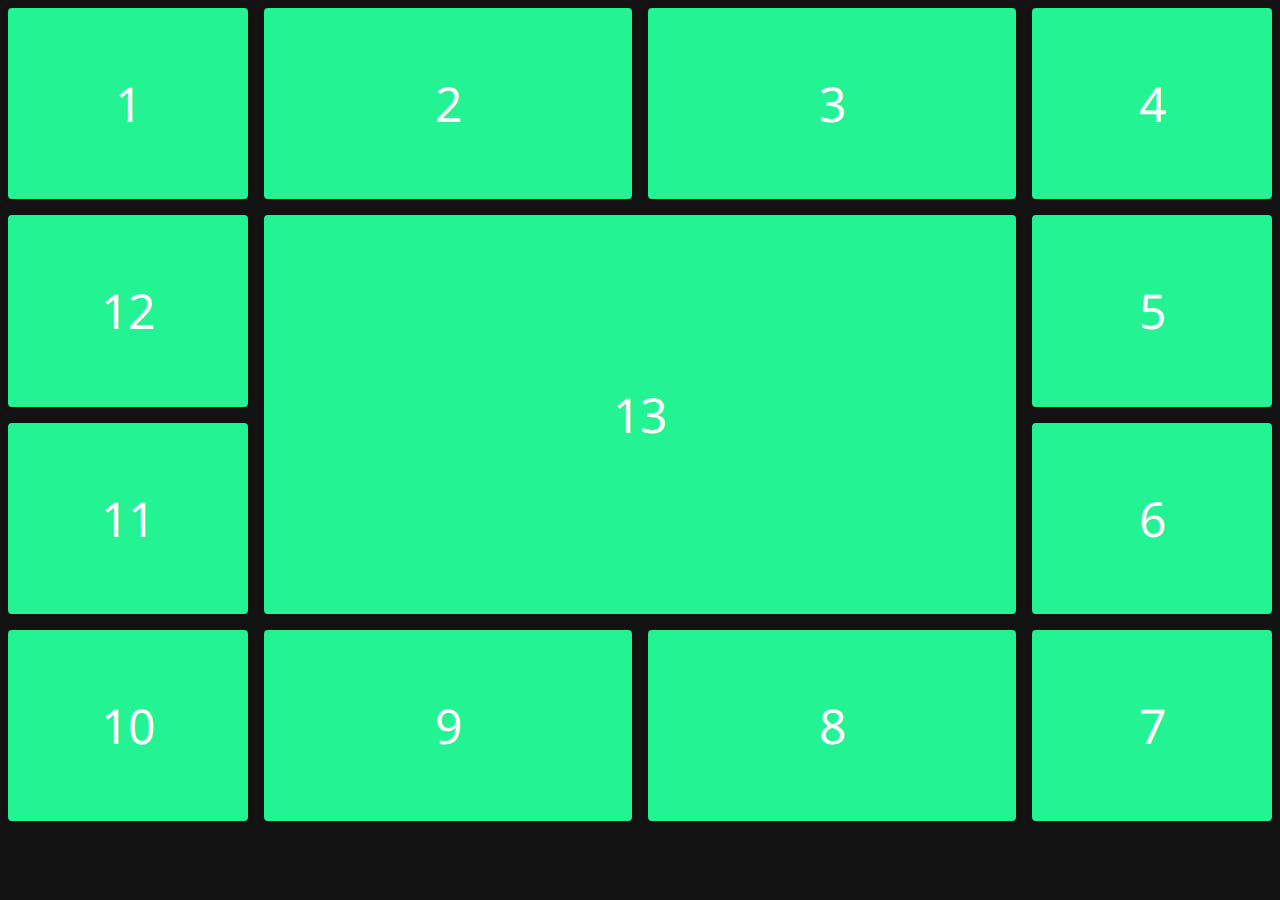
<file: Grid-CSS/animated-grid/index.html>
<!DOCTYPE html>
<html lang="pt-BR">
<head>
    <meta charset="UTF-8">
    <meta name="viewport" content="width=device-width, initial-scale=1.0">
    <link rel="stylesheet" href="css/animated-grid.css">
    <title>animated-grid</title>
</head>
<body>
    <div class="animated-grid">
        <div class="card">1</div>
        <div class="card">2</div>
        <div class="card">3</div>
        <div class="card">4</div>
        <div class="card">5</div>
        <div class="card">6</div>
        <div class="card">7</div>
        <div class="card">8</div>
        <div class="card">9</div>
        <div class="card">10</div>
        <div class="card">11</div>
        <div class="card">12</div>
        <div class="card">13</div>
    </div>
</body>
</html>
</file>
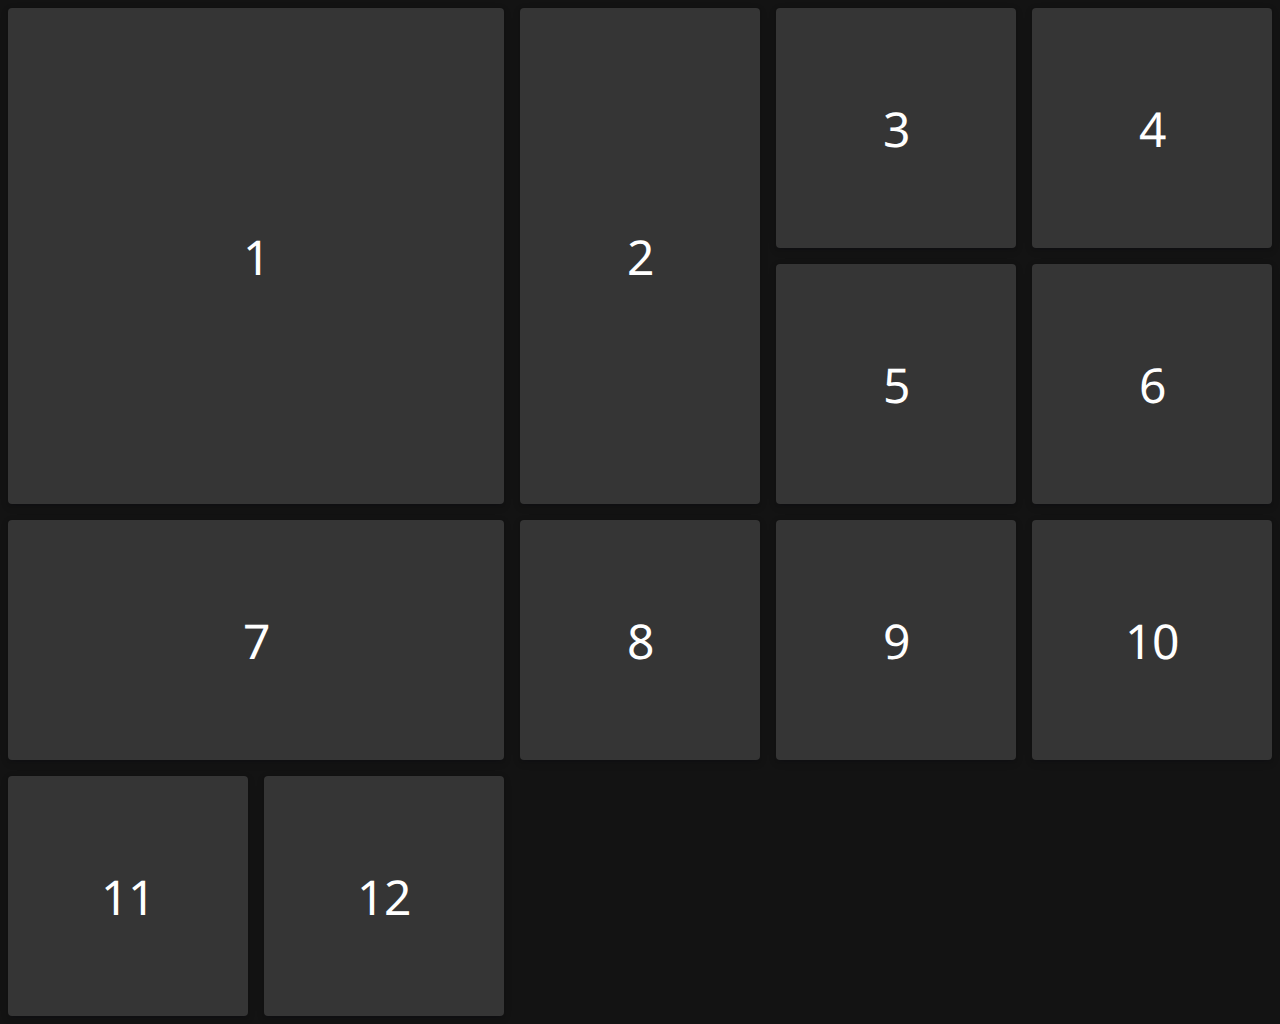
<file: Grid-CSS/photo-gallery/index.html>
<!DOCTYPE html>
<html lang="pt-BR">
<head>
    <meta charset="UTF-8">
    <meta name="viewport" content="width=device-width, initial-scale=1.0">
    <link rel="stylesheet" href="css/photo-grid.css">
    <title>responsive-grid</title>
</head>
<body>
    <div class="photo-grid">
        <div
          class="card card-tall card-wide"
          style="background-image:url('https://images.unsplash.com/photo-1558981359-219d6364c9c8?ixlib=rb-1.2.1&ixid=eyJhcHBfaWQiOjEyMDd9&auto=format&fit=crop&w=2100&q=80')"
        >
          1
        </div>
        <div
          class="card card-tall"
          style="background-image:url('https://images.unsplash.com/photo-1583585635793-0e1894c169bd?ixlib=rb-1.2.1&ixid=eyJhcHBfaWQiOjEyMDd9&auto=format&fit=crop&w=913&q=80')"
        >
          2
        </div>
        <div
          class="card"
          style="background-image:url('https://images.unsplash.com/photo-1583531172005-814191b8b6c0?ixlib=rb-1.2.1&ixid=eyJhcHBfaWQiOjEyMDd9&auto=format&fit=crop&w=975&q=80')"
        >
          3
        </div>
        <div
          class="card"
          style="background-image:url('https://images.unsplash.com/photo-1583426573939-97d09302d76a?ixlib=rb-1.2.1&ixid=eyJhcHBfaWQiOjEyMDd9&auto=format&fit=crop&w=968&q=80')"
        >
          4
        </div>
        <div
          class="card"
          style="background-image:url('https://images.unsplash.com/photo-1583532452513-a02186582ccd?ixlib=rb-1.2.1&ixid=eyJhcHBfaWQiOjEyMDd9&auto=format&fit=crop&w=1950&q=80')"
        >
          5
        </div>
        <div
          class="card"
          style="background-image:url('https://images.unsplash.com/photo-1583445013765-46c20c4a6772?ixlib=rb-1.2.1&ixid=eyJhcHBfaWQiOjEyMDd9&auto=format&fit=crop&w=1950&q=80')"
        >
          6
        </div>
        <div
          class="card card-wide"
          style="background-image:url('https://images.unsplash.com/photo-1583562835057-a62d1beffbf3?ixlib=rb-1.2.1&ixid=eyJhcHBfaWQiOjEyMDd9&auto=format&fit=crop&w=949&q=80')"
        >
          7
        </div>
        <div
          class="card"
          style="background-image:url('https://images.unsplash.com/photo-1583483425010-c566431a7710?ixlib=rb-1.2.1&ixid=eyJhcHBfaWQiOjEyMDd9&auto=format&fit=crop&w=1951&q=80')"
        >
          8
        </div>
        <div
          class="card"
          style="background-image:url('https://images.unsplash.com/photo-1583500557349-fb5238f8d946?ixlib=rb-1.2.1&ixid=eyJhcHBfaWQiOjEyMDd9&auto=format&fit=crop&w=1949&q=80')"
        >
          9
        </div>
        <div
          class="card"
          style="background-image:url('https://images.unsplash.com/photo-1583468323330-9032ad490fed?ixlib=rb-1.2.1&ixid=eyJhcHBfaWQiOjEyMDd9&auto=format&fit=crop&w=1955&q=80')"
        >
          10
        </div>
        <div
          class="card"
          style="background-image:url('https://images.unsplash.com/photo-1583425423320-2386622cd2e4?ixlib=rb-1.2.1&ixid=eyJhcHBfaWQiOjEyMDd9&auto=format&fit=crop&w=1980&q=80')"
        >
          11
        </div>
        <div
          class="card"
          style="background-image:url('https://images.unsplash.com/photo-1583518257225-f9a8081f6a84?ixlib=rb-1.2.1&ixid=eyJhcHBfaWQiOjEyMDd9&auto=format&fit=crop&w=1950&q=80')"
        >
          12
        </div>
      </div>
</body>
</html>
</file>
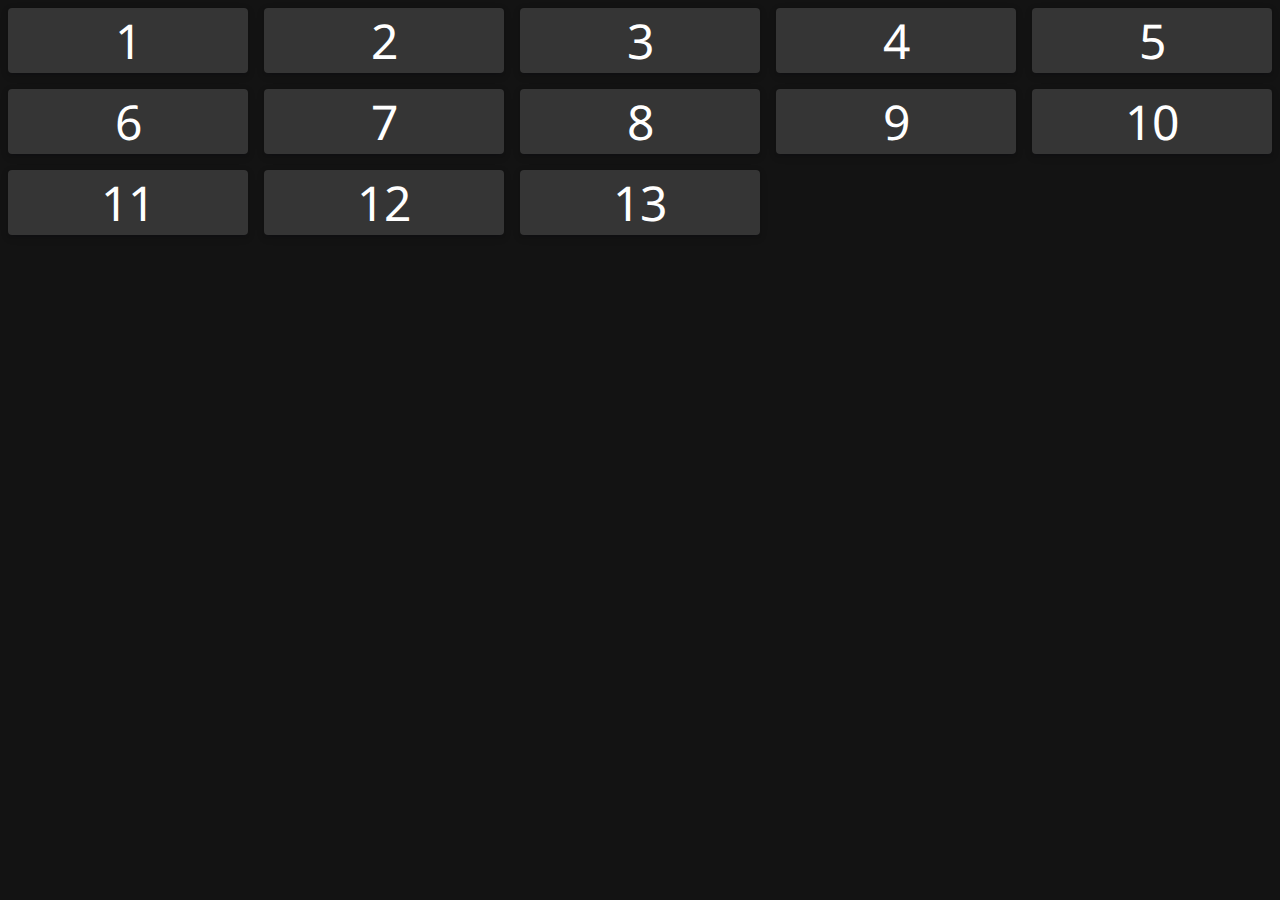
<file: Grid-CSS/responsive-grid/index.html>
<!DOCTYPE html>
<html lang="pt-BR">
<head>
    <meta charset="UTF-8">
    <meta name="viewport" content="width=device-width, initial-scale=1.0">
    <link rel="stylesheet" href="css/basic-grid.css">
    <title>responsive-grid</title>
</head>
<body>
    <div class="basic-grid">
        <div class="card">1</div>
        <div class="card">2</div>
        <div class="card">3</div>
        <div class="card">4</div>
        <div class="card">5</div>
        <div class="card">6</div>
        <div class="card">7</div>
        <div class="card">8</div>
        <div class="card">9</div>
        <div class="card">10</div>
        <div class="card">11</div>
        <div class="card">12</div>
        <div class="card">13</div>
    </div>
</body>
</html>
</file>
<file: Glowing-Buttons-CSS/style.css>
* {
    margin: 0;
    padding: 0;
    box-sizing: border-box;
}

body {
    display: flex;
    justify-content: center;
    align-items: center;
    flex-direction: column;
    min-height: 100vh;
    background-color: #18191f;
}

ul {
    position: relative;
    display: flex;
    margin: 10px 0;
}

ul li {
    position: relative;
    list-style: none;
}

ul li a {
    display: block;
    width: 50px;
    height: 50px;
    background: #18191f;
    line-height: 55px;
    text-align: center;
    margin: 0 10px;
    border-radius: 15px;
    box-shadow:
        -2px -2px 3px rgba(255, 255, 255, 0.05),
        3px 3px  3px rgba(0, 0, 0, 0.2)
        ;
}

ul li a .fa {
    font-size: 22px;
    color: #555;
    transition: color 0.5s, text-shadow 0.5s;
}




ul {
    --color-text: #00f3ff;
}
ul:nth-child(2) {
    --color-text: #f00;
}
ul:nth-child(3) {
    --color-text: #0f0;
}



ul li a:hover .fa {
    color: var(--color-text);
    text-shadow: 0 0 15px var(--color-text);
}



/*---------------------------*/
/*  Custom Checkbox Design   */
/*---------------------------*/

div {
    margin-top: 50px;
}

input[type="checkbox"] {
    position: relative;
    width: 120px;
    height: 40px;
    -webkit-appearance: none;
    background: linear-gradient(0deg, #333, #000);
    border-radius: 20px;
    outline: none;
    box-shadow:
        0 0 0 4px #353535,
        0 0 0 5px #3e3e3e,
        inset 0 0 10px rgba(0, 0, 0, 1),
        0 5px 20px rgba(0, 0, 0, 0.5),
        inset 0 0 15px rgba(0, 0, 0, 0.2);
}

input:checked[type="checkbox"] {
    background: linear-gradient(0deg, #6dd1ff, #20b7ff);
    box-shadow:
        0 0 2px #6dd1ff,
        0 0 0 4px #353535,
        0 0 0 5px #3e3e3e,
        inset 0 0 10px rgba(0, 0, 0, 1),
        0 5px 20px rgba(0, 0, 0, 0.5),
        inset 0 0 15px rgba(0, 0, 0, 0.2);
}

input[type="checkbox"]:focus {
    box-shadow:
        0 0 0 4px #353535,
        0 0 0 5px #15ffffa4,
        inset 0 0 10px rgba(0, 0, 0, 1),
        0 5px 20px rgba(0, 0, 0, 0.5),
        inset 0 0 15px rgba(0, 0, 0, 0.2);
}

input:checked[type="checkbox"]:focus {
    box-shadow:
        0 0 2px #6dd1ff,
        0 0 0 4px #353535,
        0 0 0 5px #15ffffa4,
        inset 0 0 10px rgba(0, 0, 0, 1),
        0 5px 20px rgba(0, 0, 0, 0.5),
        inset 0 0 15px rgba(0, 0, 0, 0.2);
}

input[type="checkbox"]::before {
    content: '';
    position: absolute;
    top: 0;
    left: 0;
    width: 80px;
    height: 40px;
    background: linear-gradient(0deg, #000, #6b6b6b);
    border-radius: 20px;
    box-shadow: 0 0 0 1px #232323;
    transform: scale(0.98, 0.96);
    transition: 0.5s;
}

input:checked[type="checkbox"]::before {
    left: 40px;
}

input[type="checkbox"]::after {
    content: '';
    position: absolute;
    top: calc(50% - 2px);
    left: 65px;
    width: 4px;
    height: 4px;
    background: linear-gradient(0deg, #6b6b6b, #000);
    border-radius: 50%;
    transition: 0.5s;
}

input:checked[type="checkbox"]::after {
    background: #63cdff;
    left: 105px;
    box-shadow: 0 0 5px #13b3ff, 0 0 15px #13b3ff;
}
</file>
<file: Responsive-Columns-CSS/css/style.css>
/* config */

:root {
    --gap-size: 2em;
    --wrapping-size: 800px;
}


/* columns */

.columns {
    display: flex;
    flex-wrap: wrap;
    gap: var(--gap-size);
}

.columns > * {
    flex-basis: calc((var(--wrapping-size) - 100%) * 999);
    flex-grow: 1;
}






/* \/ styles just to look better \/ */

.card {
    border: 5px solid rgb(3, 22, 75);
    background-color: rgb(210, 255, 240);
    box-shadow: 0 0 10px rgb(73, 73, 73);
    padding: 10px;
    font-family: sans-serif;
    font-size: 1.3rem;
}
</file>
<file: Responsive-Side-Navbar-CSS/CSS/style.css>
:root{
    font-size: 16px;
    font-family: 'Open Sans';

    height: 300vh; /*to test the custom scroll bar*/

    --text-primary: #b6b6b6;
    --text-secondary: #ececec;
    --bg-primary: #23232e;
    --bg-secondary: #141418;
    --transition-speed: 600ms;
}

body{
    color: black;
    background-color: white;
    margin: 0;
    padding: 0;
}




/*custom scroll bar*/
body::-webkit-scrollbar{
    width: 0.5rem;
}
body::-webkit-scrollbar-track{
    background-color: #9e9e9e;
}
body::-webkit-scrollbar-thumb{
    background-color: #363636;
}
/*End custom scroll bar*/



main{
    margin-left: 5rem;
    padding: 1rem;
}





/*navbar*/

.navbar{
    position: fixed;
    background-color: var(--bg-primary);
    overflow: hidden;
    transition: width 200ms ease;
}

.navbar-nav{
    list-style: none;
    padding: 0;
    margin: 0;
    display: flex;
    flex-direction: column;
    align-items: center;
    height: 100%;
}

.nav-item{
    width: 100%;
}

.nav-item:last-child {
    margin-top: auto;
}

.nav-link{
    display: flex;
    align-items: center;
    height: 5rem;
    color: var(--text-primary);
    text-decoration: none;
    filter: grayscale(100%) opacity(0.7);
    transition: var(--transition-speed);
}

.nav-link:hover{
    filter: grayscale(0%) opacity(1);
    background-color: var(--bg-secondary);
}

.link-text{
    margin-left: 1rem; 
}

.link-text:first-child{
    display: none;
    width: 100%;
}

.nav-link svg{
    min-width: 2rem;
    margin: 0 1.5rem;
}

.fa-primary{
    color: #ff7eee;
}

.fa-secondary{
    color: #df49a6;
}

.fa-primary,
.fa-secondary{
    transition: var(--transition-speed);
}

.logo{
    font-weight: bold;
    text-transform: uppercase;
    margin-bottom: 1rem;
    text-align: center;
    color: var(--text-secondary);
    background-color: var(--bg-secondary);
    font-size: 1.5rem;
    letter-spacing: 0.3ch;
    width: 100%;
}

.logo svg{
    transform: rotate(0deg);
    transition: var(--transition-speed);
}

.navbar:hover .logo svg{
    transform: rotate(-180deg);
}

/*small screens*/

@media only screen and (max-width: 600px){
    .navbar{
        bottom: 0;
        width: 100vw;
        height: 5rem;
    }

    .logo{
        display: none;
    }

    .navbar .link-text{
        display: none;
    }

    .navbar-nav{
        flex-direction: row;
    }

    .nav-link{
        justify-content: center;
    }

    main {
        margin: 0;
    }
}

/*large screens*/

@media only screen and (min-width: 600px){
    .navbar{
        top: 0;
        width: 5rem;
        height: 100vh;
    }

    .navbar:hover{
        width: 16rem;
    }
    
    .navbar:hover .link-text{
        display: inline;
    }

}
</file>
<file: Theme-Switcher/css/style.css>
body {
    margin: 0;
    padding: 0;
    font-family: 'Montserrat', sans-serif;
    color: var(--text);
    background-color: var(--bg);
    transition: background-color 500ms ease-in-out, color 1000ms ease-in-out;
}

ul {
    list-style-type: none;
    margin: 0;
    padding: 0;
}

a {
    color: currentColor;
    text-decoration: none;
}

.navbar {
    height: 70px;
    width: 100%;
    background: var(--bg-nav);
    color: var(--text);
}

.navbar-nav {
    display: flex;
    align-items: center;
    justify-content: space-evenly;
    height: 100%;
}

header {
    padding: 0;
    background: var(--bg-nav);
    margin-bottom: 1em;
    padding-bottom: 3.5em;
    text-align: center;
    clip-path: polygon(0 0, 100% 0, 100% 65%, 50% 100%, 0 65%);
}

.dropdown {
    position: absolute;
    width: 500px;
    opacity: 0;
    z-index: 2;
    background-color: var(--bg-dropdown);
    border-top: 2px solid var(--border-color);

    border-radius: 0 0 8px 8px;

    display: none;
    align-items: center;
    justify-content: space-around;
    height: 3rem;
    margin-top: 2rem;
    padding: 0.5rem;

    box-shadow: rgba(2, 8, 20, 0.1) 0px 0.175em 0.5em;
    transform: translateX(-40%);

    transition: opacity .15s ease-out;
}

.has-dropdown:focus-within .dropdown {
    display: flex;
    opacity: 1;
    pointer-events: auto;
}

.dropdown-item a {
    width: 100%;
    height: 100%;
    size: 0.7rem;
    padding-left: 10px;
    font-weight: bold;
}

.dropdown-item a::before {
    content: ' ';
    border: 2px solid var(--border-color);
    border-radius: 50%;
    width: 2rem;
    height: 2rem;
    display: inline-block;
    vertical-align: middle;
    margin-right: 10px;
}

/*Themes*/

:root {
    --gray0: #f8f8f8;
    --gray1: #dbe1e8;
    --gray2: #b2becd;
    --gray3: #6c7983;
    --gray4: #454e56;
    --gray5: #2a2e35;
    --gray6: #12181b;
    --blue: #0084a5;
    --purple: #a82dd1;
    --yellow: #fff565;
}

.light {
    --bg: var(--gray0);
    --bg-nav: linear-gradient(to right, var(--gray1), var(--gray3));
    --bg-dropdown: var(--gray0);
    --text: var(--gray6);
    --border-color: var(--blue);
    --bg-solar: var(--yellow);
}

.dark {
    --bg: var(--gray5);
    --bg-nav: linear-gradient(to right, var(--gray5), var(--gray6));
    --bg-dropdown: var(--gray6);
    --text: var(--gray0);
    --border-color: var(--purple);
    --bg-solar: var(--blue);
}

.solar {
    --gray0: #fbffd4;
    --gray1: #f7f8d0;
    --gray2: #b6f880;
    --gray3: #5ec72d;
    --gray4: #3ea565;
    --gray5: #005368;
    --gray6: #003d4c;
}

#dark::before {
    background: #2a2e35;
}

#light::before {
    background: #ffffff;
}

#solar::before {
    background: var(--bg-solar);
}


@keyframes color-rotate {
    from {
        filter: hue-rotate(0deg);
    }
    to {
        filter: hue-rotate(360deg);
    }
}

.logo:hover {
    animation: color-rotate 1.5s;
    animation-iteration-count: infinite;
    animation-direction: alternate;
}
</file>
<file: Grid-CSS/photo-gallery/css/photo-grid.css>
@import url('./base.css');

.photo-grid {
    display: grid;
    gap: 1rem;

    grid-template-columns: repeat(auto-fit, minmax(240px, 1fr));
    grid-auto-rows: 240px;
}
@media screen and (min-width: 600px) {
    .card-tall {
        grid-row: span 2 / auto;
    }

    .card-wide {
        grid-column: span 2 / auto;
    }
}
</file>
<file: Grid-CSS/responsive-grid/css/basic-grid.css>
@import url('./base.css');


.basic-grid {
    display: grid;
    gap: 1rem;
    grid-template-columns: repeat(auto-fit, minmax(240px, 1fr));
}
</file>
<file: Grid-CSS/animated-grid/css/animated-grid.css>
@import url('./base.css');


.animated-grid {
    display: grid;
    gap: 1rem;

    height: 85vh;

    grid-template-areas: 
    'a b c d'
    'l m m e'
    'k m m f'
    'j i h g';

    grid-template-rows: repeat(4, 25%);
    grid-template-columns: 240px auto auto 240px;

    --stagger-delay: 100ms;
}

@keyframes cardEntrance {
    from{
        opacity: 0;
        transform: scale(0.3);
        filter: hue-rotate(180deg);
    }
    to{
        opacity: 1;
        transform: scale(1);
        filter: hue-rotate(0deg);
    }
}

.card {
    background-color: rgb(36, 243, 147);
    animation: cardEntrance 700ms ease-out;
    animation-fill-mode: backwards;
}

.card:nth-child(1) {
    grid-area: a;
    animation-delay: calc(1 * var(--stagger-delay));
}
.card:nth-child(2) {
    grid-area: b;
    animation-delay: calc(2 * var(--stagger-delay));
}
.card:nth-child(3) {
    grid-area: c;
    animation-delay: calc(3 * var(--stagger-delay));
}
.card:nth-child(4) {
    grid-area: d;
    animation-delay: calc(4 * var(--stagger-delay));
}
.card:nth-child(5) {
    grid-area: e;
    animation-delay: calc(5 * var(--stagger-delay));
}
.card:nth-child(6) {
    grid-area: f;
    animation-delay: calc(6 * var(--stagger-delay));
}
.card:nth-child(7) {
    grid-area: g;
    animation-delay: calc(7 * var(--stagger-delay));
}
.card:nth-child(8) {
    grid-area: h;
    animation-delay: calc(8 * var(--stagger-delay));
}
.card:nth-child(9) {
    grid-area: i;
    animation-delay: calc(9 * var(--stagger-delay));
}
.card:nth-child(10) {
    grid-area: j;
    animation-delay: calc(10 * var(--stagger-delay));
}
.card:nth-child(11) {
    grid-area: k;
    animation-delay: calc(11 * var(--stagger-delay));
}
.card:nth-child(12) {
    grid-area: l;
    animation-delay: calc(12 * var(--stagger-delay));
}
.card:nth-child(13) {
    grid-area: m;
    animation-delay: calc(13 * var(--stagger-delay));
}
</file>
